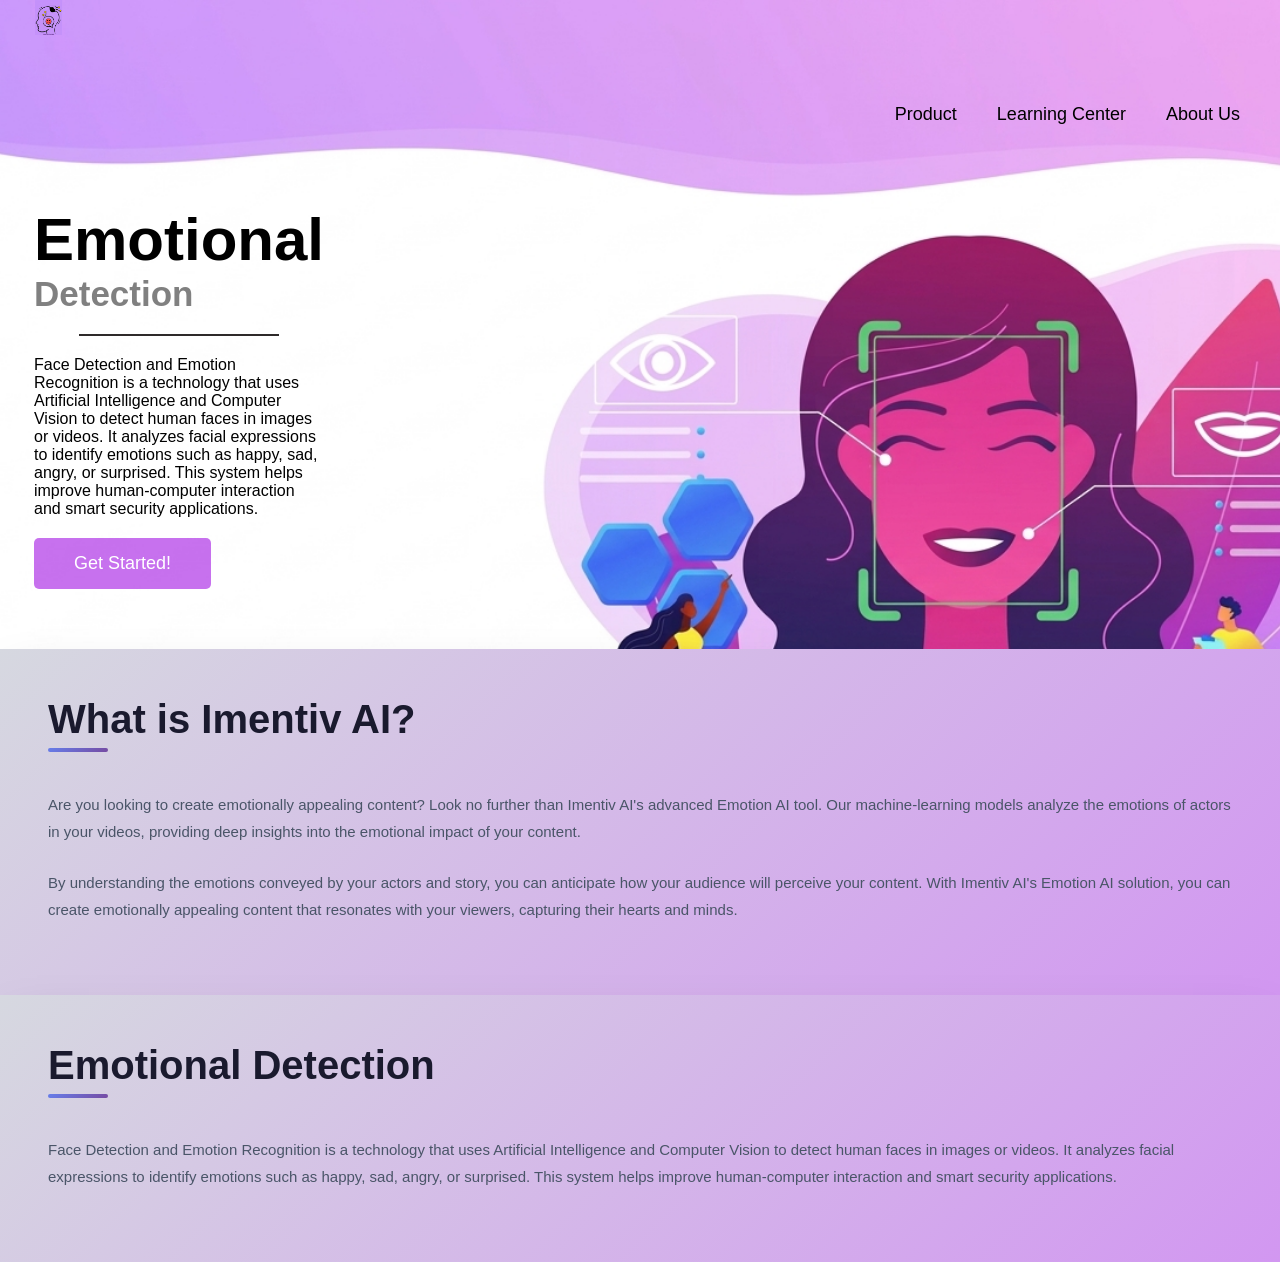
<file: index.html>
<!DOCTYPE html>
<html lang="en">

<head>
    <meta charset="UTF-8">
    <meta name="viewport" content="width=7, initial-scale=1.0">
    <title>first page</title>
    <link rel="stylesheet" href="firstlayout.css">

</head>

<body>
    <div class="logo">
            <img src="logo main.png" alt="Logo">
        </div>
    <div class="navbar">
        
        <ul class="nav-links">
        <li class="dropdown">
            <a href="#" tabindex="0">Product</a>
            <ul class="menu">
                <li>Video Emotion Recognition</li>
                <li>Audio Emotion Recognition</li>
                <li>Text Emotion Recognition</li>
                <li>Image Emotion Recognition</li>
            </ul>
        </li>

        <li class="dropdown">
            <a href="#" tabindex="0">Learning Center</a>
            <ul class="menu">
                <li>Blogs</li>
                <li>Case Studies</li>
                <li>Documentation</li>
            </ul>
        </li>

        <li class="dropdown">
            <a href="#" tabindex="0">About Us</a>
            <ul class="menu">
                <li>Company</li>
                <li>Team</li>
                <li>Contact</li>
            </ul>
        </li>

        </ul>
</ul>
    </div>

    <div class="container">
        <div class="main">
            <h1>Emotional</h1>
            <h2>Detection</h2>
            <hr class="line">
            <p>
                Face Detection and Emotion Recognition is a technology that uses
                Artificial Intelligence and Computer Vision to detect human
                faces in images or videos. It analyzes facial expressions
                to identify emotions such as happy, sad, angry, or
                surprised. This system helps improve
                human-computer interaction and
                smart security applications.
            </p>
            <a href="secondpage.html">
                <button class="Start">Get Started!</button>
            </a>

        </div>


    </div>
    <div class="footpara">
        <div class="imentiv-section">
            <h1>What is Imentiv AI?</h1>
            <p>Are you looking to create emotionally appealing content? Look no further than Imentiv AI's advanced
                Emotion
                AI tool. Our machine-learning models analyze the emotions of actors in your videos, providing deep
                insights
                into the emotional impact of your content.</p>
            <p>By understanding the emotions conveyed by your actors and story, you can anticipate how your audience
                will
                perceive your content. With Imentiv AI's Emotion AI solution, you can create emotionally appealing
                content
                that resonates with your viewers, capturing their hearts and minds.</p>

        </div>
        <div class="emotion-section">
            <h2>Emotional Detection</h2>
            <p>Face Detection and Emotion Recognition is a technology that uses Artificial Intelligence and Computer
                Vision to detect human faces in images or videos. It analyzes facial expressions to identify emotions
                such as happy, sad, angry, or surprised. This system helps improve human-computer interaction and smart
                security applications.</p>
        </div>
    </div>

</body>

</html>
</file>
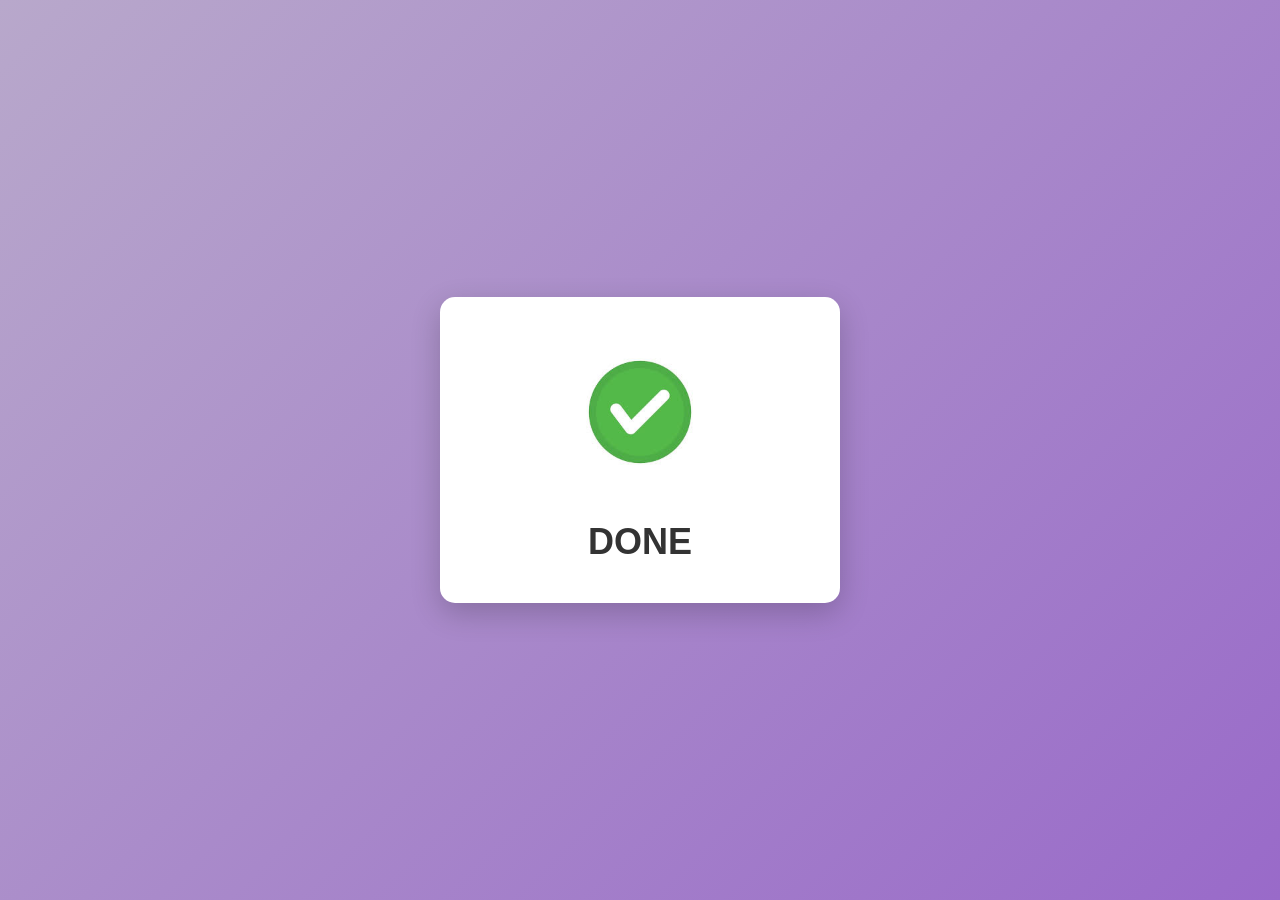
<file: done.html>
<!DOCTYPE html>
<html lang="en">
<head>
    <meta charset="UTF-8">
    <meta name="viewport" content="width=device-width, initial-scale=1.0">
    <title>done SUB</title>
    <link rel="stylesheet" href="done.css">
</head>
<body>
    <div class="done-sub">
        <div class="done-img">
            <img src="done image.jpg" alt="done">
            <h2>DONE</h2>
        </div>
    </div>
</body>
</html>
</file>
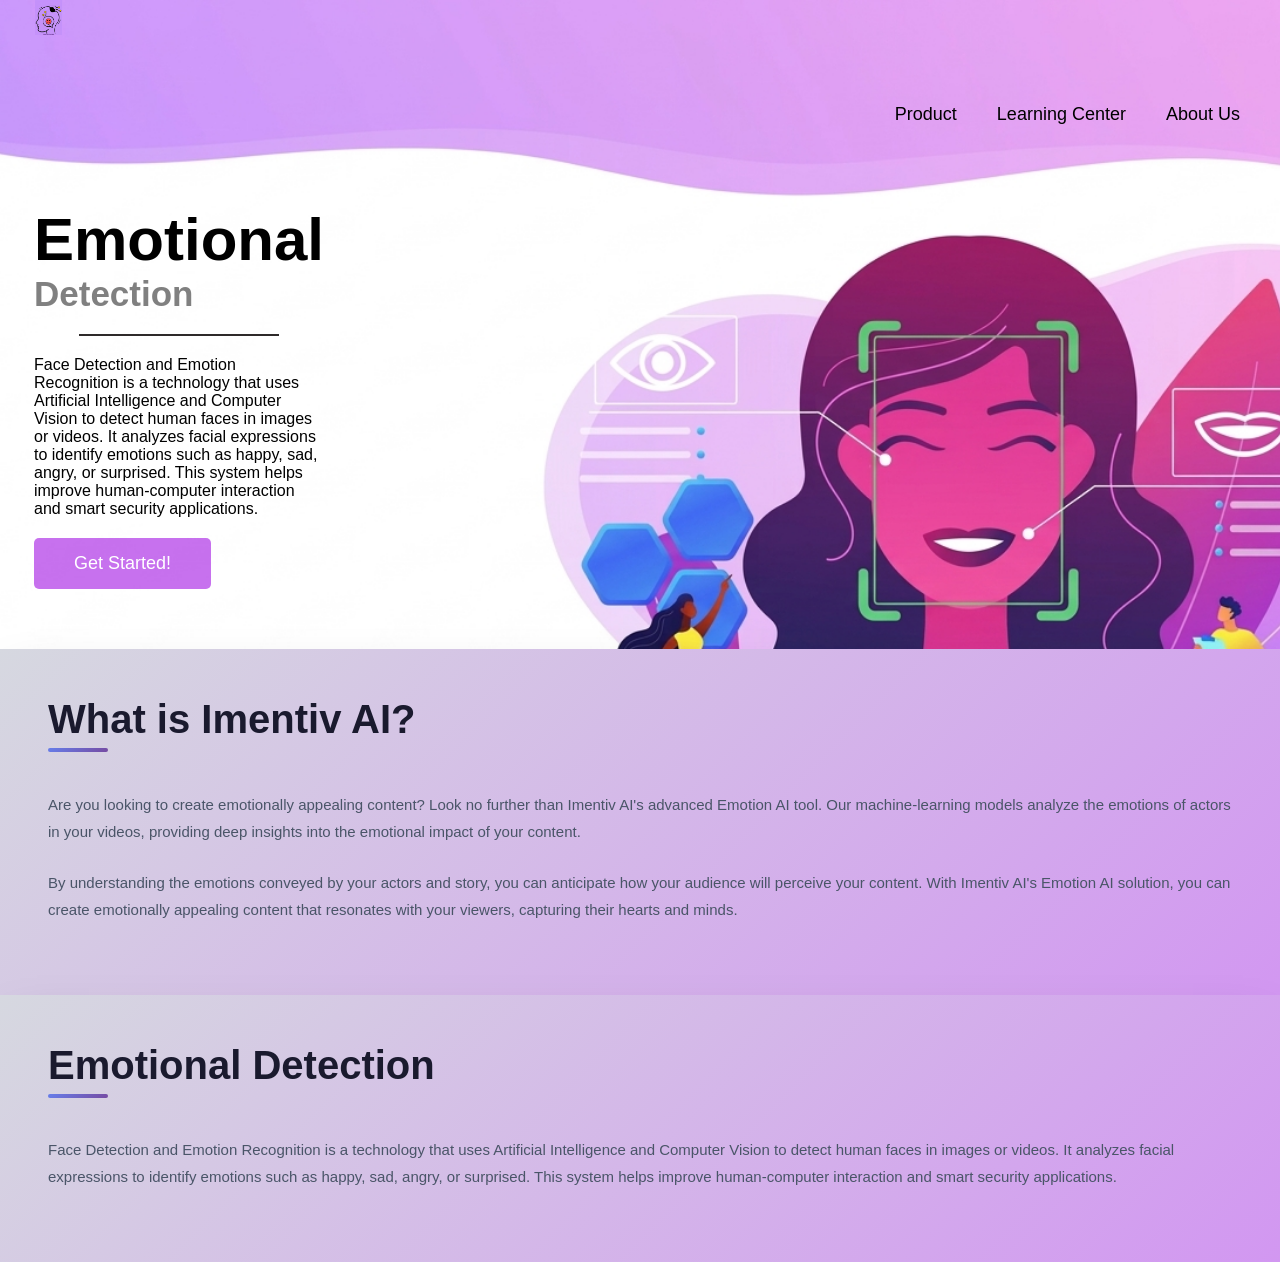
<file: firstlayout.html>
<!DOCTYPE html>
<html lang="en">

<head>
    <meta charset="UTF-8">
    <meta name="viewport" content="width=7, initial-scale=1.0">
    <title>first page</title>
    <link rel="stylesheet" href="firstlayout.css">

</head>

<body>
    <div class="logo">
            <img src="logo main.png" alt="Logo">
        </div>
    <div class="navbar">
        
        <ul class="nav-links">
        <li class="dropdown">
            <a href="#" tabindex="0">Product</a>
            <ul class="menu">
                <li>Video Emotion Recognition</li>
                <li>Audio Emotion Recognition</li>
                <li>Text Emotion Recognition</li>
                <li>Image Emotion Recognition</li>
            </ul>
        </li>

        <li class="dropdown">
            <a href="#" tabindex="0">Learning Center</a>
            <ul class="menu">
                <li>Blogs</li>
                <li>Case Studies</li>
                <li>Documentation</li>
            </ul>
        </li>

        <li class="dropdown">
            <a href="#" tabindex="0">About Us</a>
            <ul class="menu">
                <li>Company</li>
                <li>Team</li>
                <li>Contact</li>
            </ul>
        </li>

        </ul>
</ul>
    </div>

    <div class="container">
        <div class="main">
            <h1>Emotional</h1>
            <h2>Detection</h2>
            <hr class="line">
            <p>
                Face Detection and Emotion Recognition is a technology that uses
                Artificial Intelligence and Computer Vision to detect human
                faces in images or videos. It analyzes facial expressions
                to identify emotions such as happy, sad, angry, or
                surprised. This system helps improve
                human-computer interaction and
                smart security applications.
            </p>
            <a href="secondpage.html">
                <button class="Start">Get Started!</button>
            </a>

        </div>


    </div>
    <div class="footpara">
        <div class="imentiv-section">
            <h1>What is Imentiv AI?</h1>
            <p>Are you looking to create emotionally appealing content? Look no further than Imentiv AI's advanced
                Emotion
                AI tool. Our machine-learning models analyze the emotions of actors in your videos, providing deep
                insights
                into the emotional impact of your content.</p>
            <p>By understanding the emotions conveyed by your actors and story, you can anticipate how your audience
                will
                perceive your content. With Imentiv AI's Emotion AI solution, you can create emotionally appealing
                content
                that resonates with your viewers, capturing their hearts and minds.</p>

        </div>
        <div class="emotion-section">
            <h2>Emotional Detection</h2>
            <p>Face Detection and Emotion Recognition is a technology that uses Artificial Intelligence and Computer
                Vision to detect human faces in images or videos. It analyzes facial expressions to identify emotions
                such as happy, sad, angry, or surprised. This system helps improve human-computer interaction and smart
                security applications.</p>
        </div>
    </div>

</body>

</html>
</file>
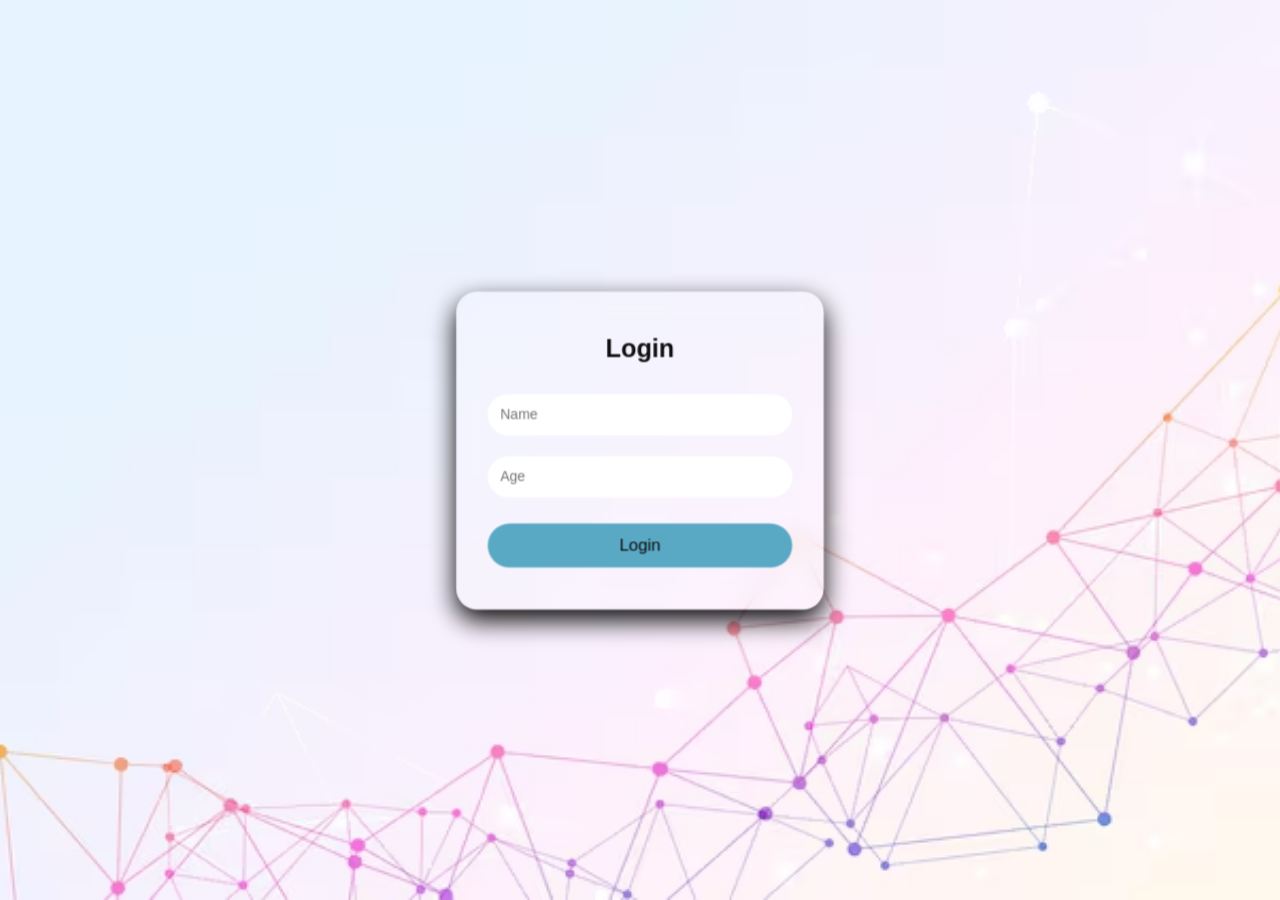
<file: secondpage.html>
<!DOCTYPE html>
<html lang="en">
<head>
<meta charset="UTF-8">
<title>Second Page</title>
<link rel="stylesheet" href="second.css">
</head>

<body>

<div class="container">

    <div class="login-box">
        <h2 style="color: rgb(15, 15, 16);">Login</h2>

        <div class="input-box">
            <input type="text" id="username" placeholder="Name" required>
        </div>

        <div class="input-box">
            <input type="number" id="age" placeholder="Age" required min="1">
        </div>

        
        <button class="login" onclick="saveData()">Login</button>

    </div>

</div>

<script>
function saveData() {
    let name = document.getElementById("username").value;
    let age = document.getElementById("age").value;

    if (name === "" || age === "") {
        alert("Please fill all fields");
        return;
    }

    localStorage.setItem("username", name);
    localStorage.setItem("age", age);

    window.location.href = "third.html";
}
</script>

</body>
</html>
</file>
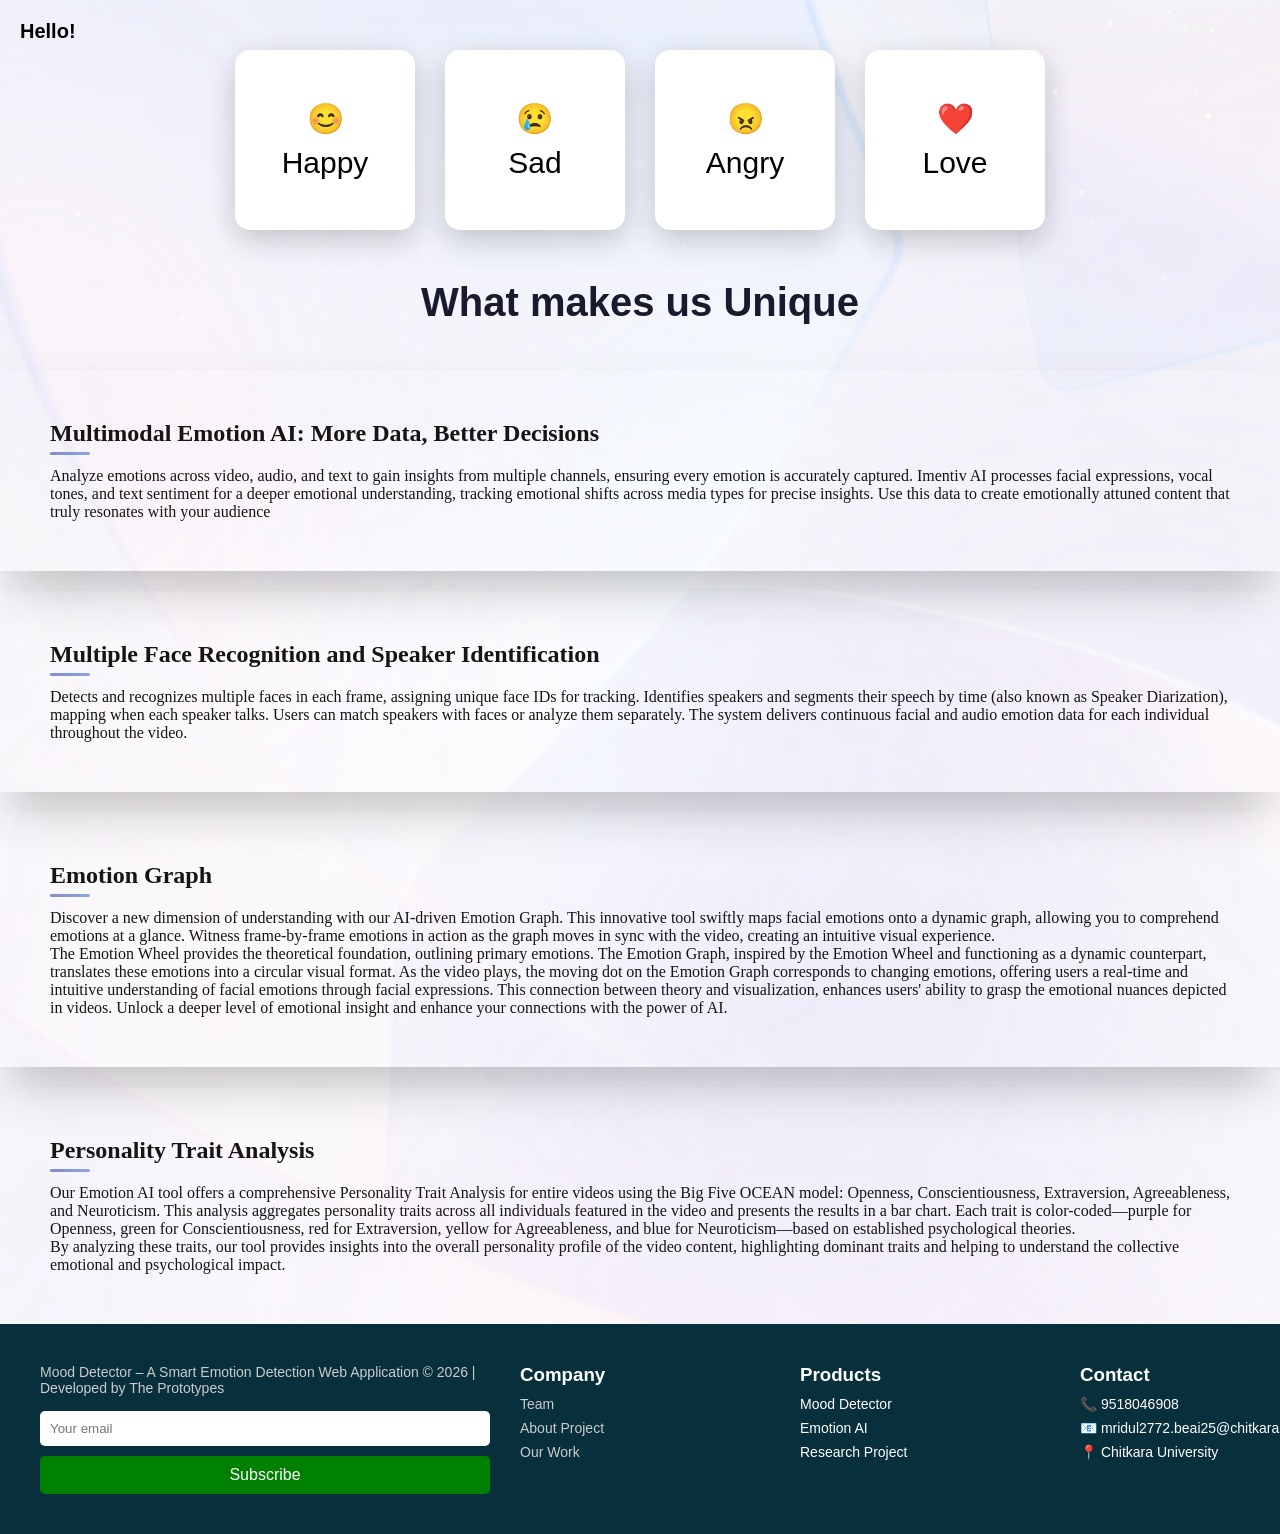
<file: third.html>
<!DOCTYPE html>
<html lang="en">

<head>
    <meta charset="UTF-8">
    <meta name="viewport" content="width=device-width, initial-scale=1.0">
    <title>Third Page</title>
    <link rel="stylesheet" href="third.css">
</head>

<body>
         <h2 id="showName"></h2>

 <script>
        let name = localStorage.getItem("username");

        if (name) {
            document.getElementById("showName").innerText = "Hello, " + name;
        } else {
            document.getElementById("showName").innerText = "Hello!";
        }
    </script>

    <div class="container">

        <div class="box">
            <a href="happy.html">😊
                <div class="emoji"></div>
                <span>Happy</span>
            </a>
        </div>

        <div class="box">
            <a href="sad.html">😢
                <div class="emoji"></div>
                <span>Sad</span>
            </a>
        </div>

        <div class="box">
            <a href="angry.html">😠
                <div class="emoji"></div>
                <span>Angry</span>
            </a>
        </div>

        <div class="box">
          <a href="Love.html">❤️
            <div class="emoji"></div>
            <span>Love</span>
          </a>
        </div>

    </div>
    </div>

    <div class="para">
        <h1>What makes us Unique</h1>
        <div class="para1">


            <h2> Multimodal Emotion AI: More Data, Better Decisions</h2>

            <p>
                Analyze emotions across video, audio, and text to gain insights from multiple channels, ensuring every
                emotion is accurately captured. Imentiv AI processes facial expressions, vocal tones, and text sentiment
                for a deeper emotional understanding, tracking emotional shifts across media types for precise insights.
                Use this data to create emotionally attuned content that truly resonates with your audience</p>
        </div>
        <div class="para2">
            <h2>Multiple Face Recognition and Speaker Identification</h2>
            <p>
                Detects and recognizes multiple faces in each frame, assigning unique face IDs for tracking. Identifies
                speakers and segments their speech by time (also known as Speaker Diarization), mapping when each
                speaker talks. Users can match speakers with faces or analyze them separately. The system delivers
                continuous facial and audio emotion data for each individual throughout the video.
            </p>

        </div>
        <div class="para3">
            <p>
            <h2>Emotion Graph</h2>

            Discover a new dimension of understanding with our AI-driven Emotion Graph. This innovative tool
            swiftly maps facial emotions onto a dynamic graph, allowing you to comprehend emotions at a glance.
            Witness frame-by-frame emotions in action as the graph moves in sync with the video, creating an
            intuitive visual experience.
            </p>
            <p>
                The Emotion Wheel provides the theoretical foundation, outlining primary emotions. The Emotion
                Graph, inspired by the Emotion Wheel and functioning as a dynamic counterpart, translates these
                emotions into a circular visual format. As the video plays, the moving dot on the Emotion Graph
                corresponds to changing emotions, offering users a real-time and intuitive understanding of facial
                emotions through facial expressions. This connection between theory and visualization, enhances
                users' ability to grasp the emotional nuances depicted in videos.

                Unlock a deeper level of emotional insight and enhance your connections with the power of AI.
            </p>
        </div>
        <div class="para4">

            <p>
            <h2>Personality Trait Analysis</h2>
            Our Emotion AI tool offers a comprehensive Personality Trait Analysis for entire videos using the
            Big Five OCEAN model: Openness, Conscientiousness, Extraversion, Agreeableness, and Neuroticism.
            This analysis aggregates personality traits across all individuals featured in the video and
            presents the results in a bar chart. Each trait is color-coded—purple for Openness, green for
            Conscientiousness, red for Extraversion, yellow for Agreeableness, and blue for Neuroticism—based on
            established psychological theories.
            </p>
            <p>By analyzing these traits, our tool provides insights into the
                overall personality profile of the video content, highlighting dominant traits and helping to
                understand the collective emotional and psychological impact.
            </p>

        </div>
    </div>

    <!-- Footer -->
    <footer class="footer">
        <div class="footer-container">

            <div class="footer-col">
                <p>
                    Mood Detector – A Smart Emotion Detection Web Application
                    © 2026 | Developed by The Prototypes
                </p>

                <div class="subscribe-box">
                    <input type="email" placeholder="Your email">
                    <a href="done.html">
                        Subscribe
                    </a>

                </div>
            </div>

            <div class="footer-col">
                <h3>Company</h3>
                <ul>
                    <li><a href="#">Team</a></li>
                    <li><a href="#">About Project</a></li>
                    <li><a href="#">Our Work</a></li>
                </ul>
            </div>

            <div class="footer-col">
                <h3>Products</h3>
                <ul>
                    <li>Mood Detector</li>
                    <li>Emotion AI</li>
                    <li>Research Project</li>
                </ul>
            </div>
            <div class="footer-col">
                <h3>Contact</h3>
                <ul class="contact">
                    <li>📞 9518046908</li>
                    <li>📧 mridul2772.beai25@chitkara.edu.in</li>
                    <li>📍 Chitkara University</li>
                </ul>
            </div>

        </div>
    </footer>
</body>

</html>
<!DOCTYPE html>
<html lang="en">

<head>
    <meta charset="UTF-8">
    <meta name="viewport" content="width=device-width, initial-scale=1.0">
    <title>Third Page</title>
    <link rel="stylesheet" href="third.css">

    <style>
        /* Show name top-left */
        #showName {
            position: absolute;
            top: 20px;
            left: 20px;
            font-size: 20px;
            font-weight: bold;
        }
    </style>

</body>

</html>
</file>
<file: firstlayout.css>
* {
    margin: 0;
    padding: 0;
    box-sizing: border-box;
    font-family: Arial, sans-serif;
}

body {
    margin: 0;
    font-family: Arial, Helvetica, sans-serif;
    background-image: url(women\ emotion.png);
    background-size: cover;
    background-position: center;
    background-repeat: no-repeat;
    height: 100vh;

}

.navbar {
    display: flex;
    justify-content: space-between;
    align-items: center;
    padding: 1px 30px;
    margin-top: 20px;
    justify-content: space-between;

}

.navbar {
    width: 100%;
    display: flex;
    justify-content: flex-end;
    padding: 20px 40px;
}

.nav-links {
    display: flex;
    list-style: none;
    gap: 40px;
}

.nav-links a {
    color: black;
    text-decoration: none;
    font-size: 18px;
}

.dropdown {
    position: relative;
}

.menu {
    display: none;
    position: absolute;
    top: 35px;
    left: 0;
    background: #dddada;
    padding: 10px 0;
    box-shadow: 0 5px 15px rgba(0,0,0,0.2);
}
.dropdown:focus-within .menu{
    display:block;
}


.menu li{
    padding:12px 20px;
    border-bottom:1px solid #ddd;
}

.menu li:last-child{
    border-bottom:none;
}

.menu li:hover{
    background:#f0f0f0;
}

.logo img {

    height: 35px;
    width: auto;
    margin-left: 35px;
    margin-bottom: 25px;

}

.menu a:hover {
    transition: 0.6s;
    background-color: transparent;
    color: black;
    padding: 15px 50px;

}

.container {
    display: flex;
    justify-content: flex-end;
    padding: 60px;
    margin-right: 70%;
}

.main h1 {
    font-size: 60px;
    margin-bottom: 0%;
}

.main h2 {
    font-size: 35px;
    color: grey;
}

.line {
    border: none;
    height: 2px;
    background-color: rgb(46, 42, 42);
    width: 200px;
    margin: 20px auto;

}

.text p {
    margin: 20px 0;

}

.Start {
    background-color: #b037e8b5;
    color: white;
    border: none;
    padding: 15px 40px;
    font-size: 18px;
    border-radius: 5px;
    cursor: pointer;
    transition: all 0.3s ease;
    margin-top: 20px;
}

.Start:hover {
    transform: scale(1.05);
    box-shadow: 0 5px 15px rgba(201, 71, 234, 0.4);
}

.end {
    text-align: center;
    margin-bottom: 100px;
}


.imentiv-section {
    flex: 1;
    padding: 3rem;
    background: white;
    background: linear-gradient(135deg, #d6d8e0 0%, #d297f1 100%);
    box-shadow: 0 25px 50px -12px rgba(0, 0, 0, 0.25);
}

.imentiv-section h1 {
    font-size: 40px;
    font-weight: 700;
    color: #1a1a2e;
    margin-bottom: 25px;
    position: relative;
    display: inline-block;
}

.imentiv-section h1::after {
    content: '';
    left: 0%;
    position: absolute;
    bottom: -10px;
    width: 60px;
    height: 4px;
    background: linear-gradient(135deg, #667eea 0%, #764ba2 100%);
    border-radius: 2px;
}

.imentiv-section p {
    font-size: 15px;
    line-height: 27px;
    color: #4a5568;
    margin: 24px 0;
}

.emotion-section {
    flex: 1;
    padding: 48px;
    background: white;
    box-shadow: 0 25px 50px -12px rgba(0, 0, 0, 0.25);
    background: linear-gradient(135deg, #d6d8e0 0%, #d297f1 100%);
}

.emotion-section h2 {
    font-size: 40px;
    font-weight: 700;
    color: #1a1a2e;
    margin-bottom: 24px;
    position: relative;
    display: inline-block;
}

.emotion-section h2::after {
    content: '';
    position: absolute;
    bottom: -10px;
    left: 0;
    width: 60px;
    height: 4px;
    background: linear-gradient(135deg, #667eea 0%, #764ba2 100%);
    border-radius: 2px;
}

.emotion-section p {
    font-size: 15px;
    line-height: 27px;
    color: #4a5568;
    margin: 24px 0;
}
</file>
<file: done.css>
* {
            margin: 0;
            padding: 0;
            box-sizing: border-box;
        }

        body {
            font-family: Arial, sans-serif;
            min-height: 100vh;
            display: flex;
            justify-content: center;
            align-items: center;
            background: linear-gradient(135deg, #b8a8cb 0%, #996ac9 100%);
        }

        .done-sub {
            text-align: center;
            background: white;
            padding: 40px;
            border-radius: 15px;
            box-shadow: 0 10px 30px rgba(0, 0, 0, 0.2);
            max-width: 90%;
            width: 400px;
        }

        .done-img img {
            width: 150px;
            height: 150px;
            object-fit: cover;
            border-radius: 50%;
            margin-bottom: 20px;
        }

        h2 {
            color: #333;
            font-size: 36px;
            margin-top: 10px;
        }
</file>
<file: second.css>
* {
    margin: 0;
    padding: 0;
    box-sizing: border-box;
    font-family: Arial, sans-serif;
}

body {
    height: 100vh;
    background: #eeeeee;
    display: flex;
    background: url(SIGN\ PHOTO.avif);
    background-size: cover;
    background-position: center;
    background-repeat: no-repeat;
    justify-content: center;
    align-items: center;
}

.container {
    width: 90%;
    max-width: 900px;
    border-radius: 20px;
    padding: 0; 
    display: flex;
    justify-content: center;
    align-items: center;
}

.login-box {
    width: 100%;
    max-width: 350px;
    padding: 40px 30px;
    border-radius: 20px;
    text-align: center;
    background: rgba(255,255,255,0.2);
    backdrop-filter: blur(10px);
    -webkit-backdrop-filter: blur(10px);
    transition: 0.5s;
    transform: scale(1.05);
    box-shadow: 0 10px 25px black;
}


.login-box h2 {
    margin-bottom: 20px;
}

.input-box input {
    width: 100%;
    padding: 12px;
    margin: 10px 0;
    border: none;
    border-radius: 25px;
    background: #ffffff;
    outline: none;
}

button {
    width: 100%;
    padding: 12px;
    margin-top: 15px;
    border: none;
    border-radius: 25px;
    background: #5aa9c4;
    color: rgb(14, 13, 13);
    font-size: 16px;
    cursor: pointer;
    transition: 0.3s;
}

.button:hover{
    transform: scale(1.05);
    background-color: aliceblue;
}

@media (max-width: 600px) {

    .container {
        padding: 0;
    }

    .login-box {
        padding: 25px;
    }

    .login-box h2 {
        font-size: 20px;
    }
}
</file>
<file: third.css>
* {
    margin: 0;
    padding: 0;
    box-sizing: border-box;
}

body {
    min-height: 100vh;
    background: url("third page photo.png") no-repeat center/cover;
    font-family: Arial, sans-serif;
    display: flex;
    flex-direction: column;
}


.container {
    display: flex;
    justify-content: center;
    gap: 30px;
    padding: 50px;
    
}


.box {
    width: 180px;
    height: 180px;
    background: white;
    border-radius: 15px;
    display: flex;
    flex-direction: column;
    justify-content: center;
    align-items: center;
    box-shadow: 0 10px 30px rgba(0,0,0,0.2);
    transition: 0.4s;
    
}
.box a{
    text-decoration: none;
    color: black;
    display: flex;
    flex-direction: column;
    align-items: center;
    font-size: 30px;
}

.emoji {
    font-size: 50px;
    margin-bottom: 10px;
    font-size: 18px;

}


.box:hover {
    transform: translateY(-10px) scale(1.05);
    background: linear-gradient(135deg, rgb(224, 224, 229), rgb(188, 188, 222));
    color: white;
}


.footer {
    margin-top: auto;
    background: #072f3c;
    color: white;
    padding: 40px;
}


.footer-container {
    display: grid;
    grid-template-columns: 450px 250px 250px 250px;
    gap: 30px;
}


.footer-col p {
    font-size: 14px;
    color: #ccc;
    margin-bottom: 15px;
}


.footer-col h3 {
    margin-bottom: 10px;
}


.footer-col ul {
    list-style: none;
}

.footer-col ul li {
    margin-bottom: 8px;
    font-size: 14px;
}

.footer-col ul li a {
    color: #ccc;
    text-decoration: none;
}

.footer-col ul li a:hover {
    color: white;
}


.subscribe-box {
    display: flex;
    flex-direction: column;
    gap: 10px;
}

.subscribe-box input {
    padding: 10px;
    border-radius: 5px;
    border: none;
}

.subscribe-box a {
    padding: 10px;
    background: green;
    border: none;

    border-radius: 5px;
    cursor: pointer;
    text-align: center;
    text-decoration: none;
    color: white;

}

.subscribe-box a:hover {
    background: darkgreen;
}


.contact li {
    display: flex;
    gap: 8px;
}
.para {
    display: flex;
    justify-content: space-between;
    gap: 20px;
    display: flex;
    flex-wrap: wrap;            
    justify-content: space-between;
    gap: 20px;
}

.para h1 {
    width: 100%;                
    text-align: center;
    font-size: 40px;
    font-weight: 700;
    color: #1a1a2e;
    margin-bottom: 25px;
    position: relative;
}

.para h1::after {
    content: '';
    position: absolute;
    bottom: -10px;
    left: 50%;
    transform: translateX(-50%);
    width: 60px;
    height: 4px;
    border-radius: 2px;
}

.para1, 
.para2,
.para3,
.para4 {
    padding: 50px;
    box-shadow: 0 25px 50px -12px rgba(0, 0, 0, 0.25);
    font-family:'Franklin ';
    color:rgb(23, 20, 20);

}
.para h2{
    margin-bottom: 20px;
    position: relative;
    
}

.para h2::after {
    content: '';
    position: absolute;
    left: 0;
    bottom: -8px;
    width: 40px;
    height: 3px;
    background: linear-gradient(135deg, rgb(130, 135, 205) 0% , rgb(140, 170, 221) 100%);
    border-radius: 5px;
}
</file>
